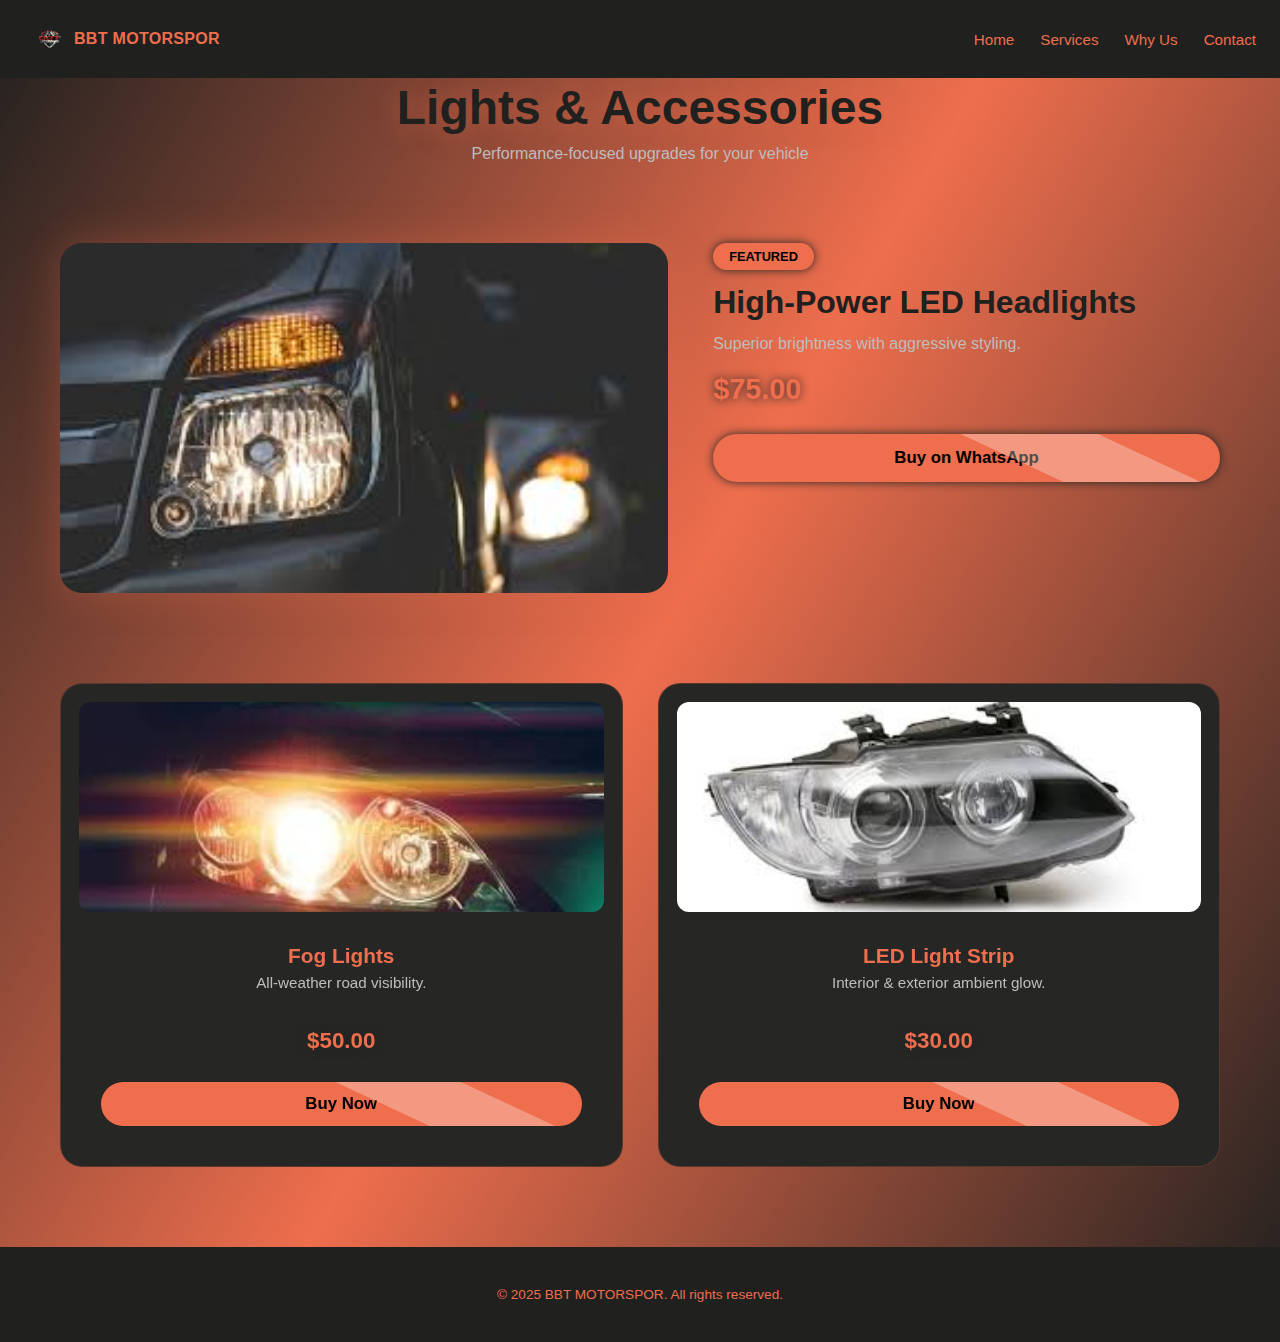
<file: shop.html>
<!DOCTYPE html>
<html lang="en">

<head>
    <meta charset="UTF-8">
    <meta name="viewport" content="width=device-width, initial-scale=1.0">
    <title>BBT MOTORSPOR — Shop</title>
    <link rel="stylesheet" href="style.css">
    <link rel="shortcut icon" href="img/logo.jpeg" type="image/x-icon">
    <style>
        nav {
            background-color: #20201F;
        }

        .shop-header {
            text-align: center;
            margin-bottom: 80px;
        }

        .shop-header h2 {
            font-size: 3rem;
            margin-bottom: 10px;
            color: #20201F;
            text-shadow: 0 0 25px rgba(238, 110, 77, .5);
        }

        .shop-header p {
            color: #bdbdbd;
        }

        /* FEATURED */
        .product-feature {
            display: grid;
            grid-template-columns: 1.2fr 1fr;
            gap: 45px;
            margin-bottom: 90px;

        }

        .product-feature img {
            width: 100%;
            height: 350px;
            object-fit: cover;
            border-radius: 22px;
            box-shadow: 0 0 40px rgba(238, 110, 77, .3);
        }

        .feature-content .tag {
            background: #EE6E4D;
            color: #000;
            padding: 6px 16px;
            border-radius: 30px;
            font-weight: 700;
            display: inline-block;
            margin-bottom: 14px;
            box-shadow: 0px 0px 10px #262625;
        }

        .feature-content h3 {
            font-size: 2rem;
            color: #20201F;
            margin-bottom: 10px;
        }

        .feature-content p {
            color: #bdbdbd;
            margin-bottom: 16px
        }

        .price {
            font-size: 1.8rem;
            color: #EE6E4D;
            font-weight: 700;
            margin-bottom: 20px;
            text-shadow: 0px 0px 10px #262625;
        }

        .feature-content button {
            padding: 14px 34px;
            border: none;
            border-radius: 40px;
            background: #EE6E4D;
            font-weight: 700;
            cursor: pointer;
            box-shadow: 0px 0px 10px #262625;
        }

        /* GRID */
        .product-grid {
            display: grid;
            grid-template-columns: repeat(auto-fit, minmax(280px, 1fr));
            gap: 35px;
        }

        .product-card {
            background: #262625;
            border-radius: 22px;
            overflow: hidden;
            border: 1px solid rgba(238, 110, 77, .25);
            transition: .4s;
        }

        .product-card:hover {
            transform: translateY(-12px);
            box-shadow: 0 0 40px rgba(238, 110, 77, .35);
        }

        .product-card img {
            width: 100%;
            height: 210px;
            object-fit: cover;
        }

        .card-content {
            padding: 22px;
        }

        .card-content h4 {
            font-size: 1.3rem;
            margin-bottom: 6px;
            color: #EE6E4D;
        }

        .card-content p {
            color: #bdbdbd;
            margin-bottom: 12px
        }

        .card-content .price {
            font-size: 1.4rem
        }

        .card-content button {
            width: 100%;
            padding: 12px;
            border: none;
            border-radius: 30px;
            background: #EE6E4D;
            font-weight: 700;
            cursor: pointer;
        }

        /* ---------------- BUY BUTTON ---------------- */
        .buy-btn {
            width: 100%;
            padding: 14px;
            border-radius: 35px;
            border: none;
            background: linear-gradient(135deg, #EE6E4D, #FF8C42);
            color: #000;
            font-size: 1.05rem;
            font-weight: 700;
            cursor: pointer;
            transition: all 0.1s;
            position: relative;
            overflow: hidden;
        }

        .buy-btn::after {
            content: '';
            position: absolute;
            width: 120%;
            height: 120%;
            background: rgba(255, 255, 255, 0.3);
            top: -120%;
            left: -10%;
            transform: rotate(25deg);
        }

        .buy-btn:hover::after {
            top: 120%;
            transition: 0.1s;
        }

        .buy-btn:hover {
            transform: scale(1.05);
        }

        /* ---------- FLIP IMAGE EFFECT ---------- */

        .flip-img {
            position: relative;
            width: 100%;
            height: 210px;
            perspective: 1000px;
        }

        .flip-img img {
            position: absolute;
            left: 0px;
            width: 100%;
            height: 100%;
            object-fit: cover;
            backface-visibility: hidden;
            transition: transform 0.6s ease;
        }

        /* Front image */
        .flip-img .front {
            transform: rotateY(0deg);
        }

        /* Back image */
        .flip-img .back {
            transform: rotateY(180deg);
        }

        /* Hover effect */
        .product-card:hover .flip-img .front {
            transform: rotateY(-180deg);
        }

        .product-card:hover .flip-img .back {
            transform: rotateY(0deg);
        }
    </style>
</head>

<body>

    <nav>
        <div class="logo"><img src="img/logo2.png" alt="logo">
            <a href="index.html">BBT MOTORSPOR</a>
        </div>
        <div class="nav-links">
            <a href="index.html">Home</a>
            <a href="services.html">Services</a>
            <a href="why.html">Why Us</a>
            <a href="contact.html">Contact</a>
        </div>
    </nav>

    <section class="shop-mag">

        <div class="shop-header">
            <h2>Lights & Accessories</h2>
            <p>Performance-focused upgrades for your vehicle</p>
        </div>

        <div class="product-feature">
            <img src="img/light1.jfif">
            <div class="feature-content">
                <span class="tag">FEATURED</span>
                <h3>High-Power LED Headlights</h3>
                <p>Superior brightness with aggressive styling.</p>
                <div class="price">$75.00</div>
                <button class="buy-btn" onclick="buyNow('LED Headlight','$75.00','High power LED headlights')">
                    Buy on WhatsApp
                </button>
            </div>
        </div>

        <div class="product-grid">

            <div class="product-card">
                <div class="flip-img">
                    <img src="img/light2.jfif" class="front">
                    <img src="img/light4.jfif" class="back">
                </div>
                <div class="card-content">
                    <h4>Fog Lights</h4>
                    <p>All-weather road visibility.</p>
                    <div class="price">$50.00</div>
                    <button class="buy-btn" onclick="buyNow('Fog Light','$50.00','Fog light set')">Buy Now</button>
                </div>
            </div>

            <div class="product-card">
                <img src="img/light3.jfif">
                <div class="card-content">
                    <h4>LED Light Strip</h4>
                    <p>Interior & exterior ambient glow.</p>
                    <div class="price">$30.00</div>
                    <button class="buy-btn" onclick="buyNow('LED Strip','$30.00','LED light strip')">Buy Now</button>
                </div>
            </div>

        </div>
    </section>

    <script>
        function buyNow(name, price, desc) {
            const msg =
                `Hi BBT MOTORSPOR 👋
I want to buy:
Product: ${name}
Price: ${price}
Details: ${desc}`;
            window.open(`https://wa.me/3468378546?text=${encodeURIComponent(msg)}`, "_blank");
        }
    </script>

    <footer>© 2025 BBT MOTORSPOR. All rights reserved.</footer>

</body>

</html>
</file>
<file: style.css>
/* Reset & base */
* {
    margin: 0;
    padding: 0;
    box-sizing: border-box;
    font-family: -apple-system, BlinkMacSystemFont, "Segoe UI", Roboto, Helvetica, Arial;
}

body {
    background: linear-gradient(120deg, #20201f, #EE6E4d, #20201f);
    color: #EE6E4d;
    scroll-behavior: smooth;
}

/* NAV */
nav {
    width: 100%;
    margin-top: -1;
    position: absolute;
    top: 0;
    backdrop-filter: blur(18px);
    padding: 14px 24px;
    display: flex;
    justify-content: space-between;
    align-items: center;
    z-index: 1000;
}

nav a {
    color: #EE6E4d;
    text-decoration: none;
}

.logo {
    font-weight: 600;
    letter-spacing: .3px;
    display: flex;
    align-items: center;
justify-content: center;
}

.logo>a {
    transition: all 1s;
}

.logo img {
    width: 50px;
    height: 50px;
}

.logo>a:hover {
    color: #20201f;
    background-color: #EE6E4D;
    color: #20201f;
    padding: 6px 12px;
    border-radius: 10px;
}

.nav-links {
    display: flex;
    gap: 26px;
}

.nav-links a {
    color: #EE6E4d;
    text-decoration: none;
    font-size: 0.95rem;
    position: relative;
    transition: all 1s;
}

.nav-links a::after {
    content: '';
    position: absolute;
    width: 0;
    height: 2px;
    background: #EE6E4D;
    left: 0;
    bottom: -6px;
    transition: .3s;
}

.nav-links a:hover::after {
    width: 100%;

}

.nav-links a:hover {
    background-color: #EE6E4D;
    color: #20201f;
    padding: 6px 12px;
    border-radius: 10px;
}

.menu-btn {
    display: none;
    font-size: 1.6rem;
    cursor: pointer;
}

.mobile-menu {
    position: fixed;
    inset: 0;
    background: rgba(245, 245, 247, .95);
    backdrop-filter: blur(20px);
    display: flex;
    flex-direction: column;
    justify-content: center;
    align-items: center;
    gap: 30px;
    opacity: 0;
    pointer-events: none;
    transition: .4s ease;
}

.mobile-menu a {
    font-size: 1.8rem;
    text-decoration: none;
    color: #000;
    z-index: 1000;
}

.mobile-menu.active {
    opacity: 1;
    pointer-events: auto;
    z-index: 1000;
}

/* HEADER / HERO */
header {
    width: 100%;
    display: flex;
    flex-direction: column;
    flex-wrap: wrap;
}

header h1 {
    font-size: 3.5rem;
    font-weight: 600;
    letter-spacing: -1px;
    color: #20201f;
}

.content p {
    color: #20201f;

}

.box {
    margin-top: 100px;
    margin-bottom: 100px;
    display: flex;
    align-items: center;
    justify-content: space-around;
    flex-wrap: wrap;
    cursor: pointer;
    transition: 0.3s;
    position: relative;
    overflow: hidden;
    height: auto;
}

.img {
    width: 400px;
    height: 400px;
    border-radius: 20px;
    transition: all 2s;
    filter: drop-shadow(0px 0px 15px #20201f);
    background: linear-gradient(120deg, #EE6E4D, #20201f, );
}


.img::after {
    content: '';
    position: absolute;
    width: 120%;
    height: 120%;
    background: rgba(255, 255, 255, 0.3);
    top: -120%;
    left: -10%;
    transform: rotate(25deg);
}

.img:hover::after {
    top: 120%;
    transition: 0.6s;
}

.img:hover {
    transform: scale(1.05);

}

.carousel {
    width: 100%;
    height: 650px;
    box-shadow: 0 10px 40px rgba(0, 0, 0, 0.1);
}

.carousel img {
    width: 100%;
    height: 100%;
    object-fit: cover;
    display: block;
}

header p {
    margin-top: 18px;
    color: gray;
    font-size: 1.15rem;
}

.cta {
    margin-top: 40px;
    display: inline-block;
    padding: 14px 30px;
    background: #EE6E4d;
    color: #fff;
    border-radius: 999px;
    text-decoration: none;
    font-size: .95rem;
    box-shadow: 0 0 20px #20201f;
}

/* SECTION BASE */
section {
    max-width: 1200px;
    margin: auto;
    padding: 80px 20px;
}

.section-title {
    margin-bottom: 50px;
    display: flex;
    justify-content: space-between;
    align-items: center;
}


.section-title h2 {
    font-size: 2.4rem;
    font-weight: 600;
}

.section-title p {
    margin-top: 10px;
    color: #3E160C;
}

.services-mag {
    padding: 90px 6%;
    color: #fff;
}

.services-header {
    text-align: center;
    margin-bottom: 80px;
}

.services-header h2 {
    font-size: 3rem;
    margin-bottom: 10px;
    text-shadow: 0 0 25px rgba(238, 110, 77, .5);
}

.services-header p {
    color: #bdbdbd;
}

/* FEATURED */
.service-feature {
    display: grid;
    grid-template-columns: 1.2fr 1fr;
    gap: 45px;
    margin-bottom: 90px;
    align-items: center;
}

.service-feature img {
    width: 100%;
    height: 350px;
    object-fit: cover;
    border-radius: 22px;
    box-shadow: 0 0 40px rgba(238, 110, 77, .25);
}

.feature-content .tag {
    display: inline-block;
    background: #EE6E4D;
    color: #000;
    padding: 6px 16px;
    border-radius: 30px;
    font-size: .8rem;
    font-weight: 700;
    margin-bottom: 16px;
    box-shadow: 0 0 20px #20201f;
}

.feature-content h3 {
    font-size: 2rem;
    margin-bottom: 14px;
}

.feature-content p {
    color: #bdbdbd;
    line-height: 1.6;
    margin-bottom: 20px;
}

.feature-content ul {
    list-style: none
}

.feature-content ul li {
    margin-bottom: 8px;
    padding-left: 18px;
    position: relative;
}

.feature-content ul li::before {
    content: '✦';
    position: absolute;
    left: 0;
    color: #20201f;
}

/* GRID */
.service-grid {
    display: grid;
    grid-template-columns: repeat(auto-fit, minmax(280px, 1fr));
    gap: 35px;
}

.service-card {
    background: #262625;
    border-radius: 22px;
    overflow: hidden;
    border: 1px solid rgba(238, 110, 77, .25);
    transition: .4s;
}

.service-card:hover {
    transform: translateY(-12px);
    box-shadow: 0 0 40px rgba(238, 110, 77, .35);
}

.service-card img {
    width: 100%;
    height: 210px;
    object-fit: cover;
}

.card-content {
    padding: 22px;
}

.card-content h4 {
    font-size: 1.35rem;
    margin-bottom: 8px;
}

.card-content p {
    color: #bdbdbd;
    margin-bottom: 12px;
}

.card-content ul {
    list-style: none
}

.card-content ul li {
    font-size: .9rem;
    color: #ddd;
    margin-bottom: 6px;
}

/* WHY US */
.why {
    background: #EE6E4d;
    backdrop-filter: blur(18px);
    border-radius: 30px;
    margin: 50px auto;
    color: #20201f;
}

.why ul {
    list-style: none;
    max-width: 700px;
}

.why li {
    padding: 14px 0;
    font-size: 1.05rem;
    border-bottom: 1px solid #050A30;
}

/* SHOP / PRODUCTS */
.shop {
    max-width: 1200px;
    margin: 40px auto;
    padding: 60px 20px;
}

.shop h2 {
    text-align: center;
    font-size: 2rem;
    margin-bottom: 18px;
    color: #20201f;
}

.products {
    display: grid;
    grid-template-columns: repeat(3, minmax(220px, 1fr));
    gap: 24px;
    border-radius: 20px;
    padding: 24px;
    border: 1px solid transparent;
}

.product-card {
    backdrop-filter: blur(18px);
    color: #20201f;
    border-radius: 16px;
    padding: 18px;
    border: 1px solid #20201f;
    text-align: center;
    display: flex;
    flex-direction: column;
    gap: 10px;
    transition: .35s ease;
}

.product-card:hover {
    transform: translateY(-6px);
}

.product-card img {
    width: 100%;
    height: 160px;
    object-fit: cover;
    border-radius: 12px;
}

.product-card h3 {
    color: #20201f;
    font-size: 1.05rem;
    margin-top: 4px;
}

.product-card p {
    color: #20201f;
    font-size: .95rem;
    min-height: 42px;
}

.price {
    font-weight: 700;
    color: #20201f;
}

.buy-btn {
    margin-top: 8px;
    background: #EE6E4d;
    color: #fff;
    border: none;
    padding: 10px 14px;
    border-radius: 12px;
    cursor: pointer;
}

.buy-btn:hover {
    transform: translateY(-3px);
    opacity: .95;
}

.whatsapp-float {
    position: fixed;
    width: 60px;
    height: 60px;
    bottom: 20px;
    right: 20px;
    z-index: 100;
}

.whatsapp-float img {
    width: 100%;
    height: 100%;
}

.whatsapp-float {
    position: fixed;
    bottom: 25px;
    right: 25px;
    width: 60px;
    height: 60px;
    z-index: 999;
}

.whatsapp-float img {
    width: 100%;
    filter: drop-shadow(0 0 10px #25D366);
}

/* FOOTER */
footer {
    text-align: center;
    padding: 40px 20px;
    color: #EE6E4d;
    font-size: .85rem;
    background-color: #20201f;
}

/* RESPONSIVE */

/* Tablet - up to ~900px */
@media only screen and (max-width: 900px) {
    nav {
        padding: 12px 18px;
        z-index: 1001;
    }

    .nav-links {
        gap: 18px;
    }

    .logo {
        font-size: 1rem;
    }

    header {
        flex-direction: column;
        align-items: center;
        gap: 20px;
    }

    .box,
    .carousel {
        width: 100%;
    }

    .content {
        display: flex;
        justify-content: center;
        align-items: center;
    }

    .box img {
        border-radius: 0%;
    }

    .carousel {
        height: 320px;
        margin-top: 12px;
        border-radius: 16px;
    }

    header h1 {
        font-size: 2.2rem;
    }

    header p {
        font-size: 1rem;
    }

    .services {
        grid-template-columns: repeat(2, minmax(220px, 1fr));
        gap: 20px;
    }

    .products {
        grid-template-columns: repeat(2, minmax(180px, 1fr));
    }

    .section-title h2 {
        font-size: 2rem;
    }
}

/* Mobile - phones */
@media only screen and (max-width: 600px) {
    .nav-links {
        display: none;
    }

    .menu-btn {
        display: block;
    }

    nav {
        padding: 10px 14px;
        z-index: 1002;
    }

    .logo {
        font-size: 0.98rem;
    }

    header {
        width: 100%;
        align-items: center;
        gap: 14px;
        flex-direction: column;
        justify-content: center;
        flex-wrap: wrap;
    }

    .box,
    .carousel {
        width: 100%;
    }

    header h1 {
        font-size: 1.9rem;
        line-height: 1.05;
    }

    header p {
        font-size: 0.99rem;
    }

    .carousel {
        height: 220px;
        margin-top: 12px;
    }

    .cta {
        padding: 12px 18px;
        margin-top: 18px;
        font-size: .95rem;
    }

    .services {
        grid-template-columns: 1fr;
        gap: 14px;
        padding: 0;
    }

    .products {
        grid-template-columns: 1fr;
    }

    .card {
        padding: 20px;
        border-radius: 12px;
    }

    .mobile-menu a {
        font-size: 1.4rem;
        z-index: 1003;
    }

    .whatsapp-float {
        width: 52px;
        height: 52px;
        bottom: 16px;
        right: 14px;
    }

    .why {
        border-radius: 0%;
    }

    .content {
        display: flex;
        flex-direction: column;
        align-items: flex-start;
    }

    .box img {
        width: 100%;
    }

    .box {
        margin-top: 40px;
        flex-direction: column;
        gap: 20px;
    }
}
</file>
